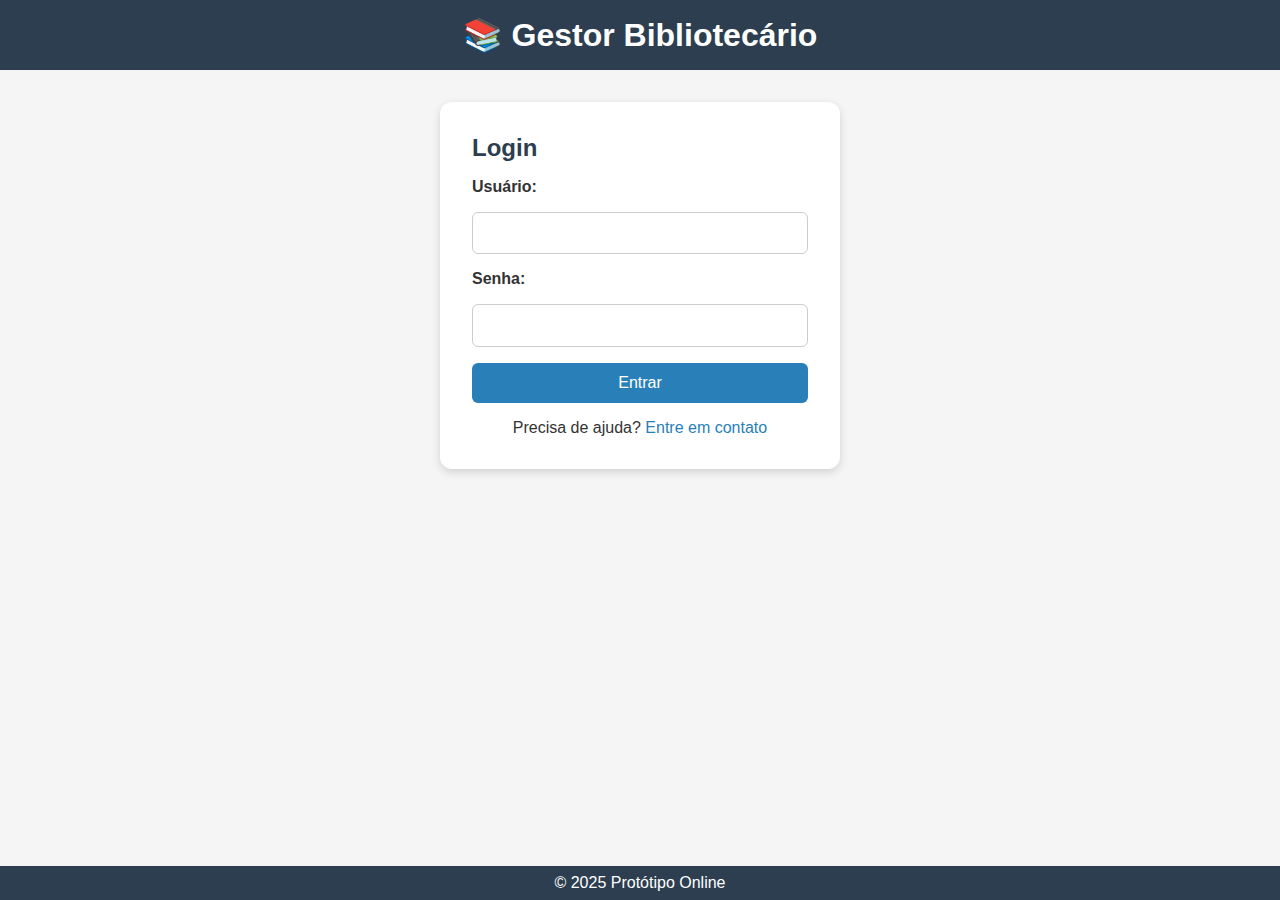
<file: index.html>
<!DOCTYPE html>
<html lang="pt-br">
<head>
  <meta charset="UTF-8">
  <meta name="viewport" content="width=device-width, initial-scale=1.0">
  <title>Biblioteca - Login</title>
  <link rel="stylesheet" href="estilos/style.css">
</head>
<body>
  <header class="cabeçalho">
    <h1>📚 Gestor Bibliotecário</h1>
  </header>

  <main class="container">
    <section class="cartao">
      <h2>Login</h2>
      <form action="dashboard.html" method="POST" id="iform" class="form-login">
        <label for="nome-usuario">Usuário:</label>
        <input type="text" id="nome-usuario" name="nome-usuario" required>

        <label for="senha">Senha:</label>
        <input type="password" id="senha" name="senha" required>

        <button type="submit" id="entrar">Entrar</button>
      </form>
      <p class="link-contato">
        Precisa de ajuda? <a href="contato.html">Entre em contato</a>
      </p>
    </section>
  </main>

  <footer>
    <p>&copy; 2025 Protótipo Online</p>
  </footer>

  <script>
    const formulario = document.getElementById("iform");
    
    formulario.addEventListener("submit", function(entrarSite) {
      entrarSite.preventDefault();
    
      const usuario = document.getElementById("nome-usuario").value.trim();
      const senha = document.getElementById("senha").value.trim();

      if(usuario === '' || senha === '') {
          alert("Preencha todos os campos para continuar!");
      } else {
          window.location.href = "dashboard.html"
      }
    });
  </script>
</body>
</html>
</file>
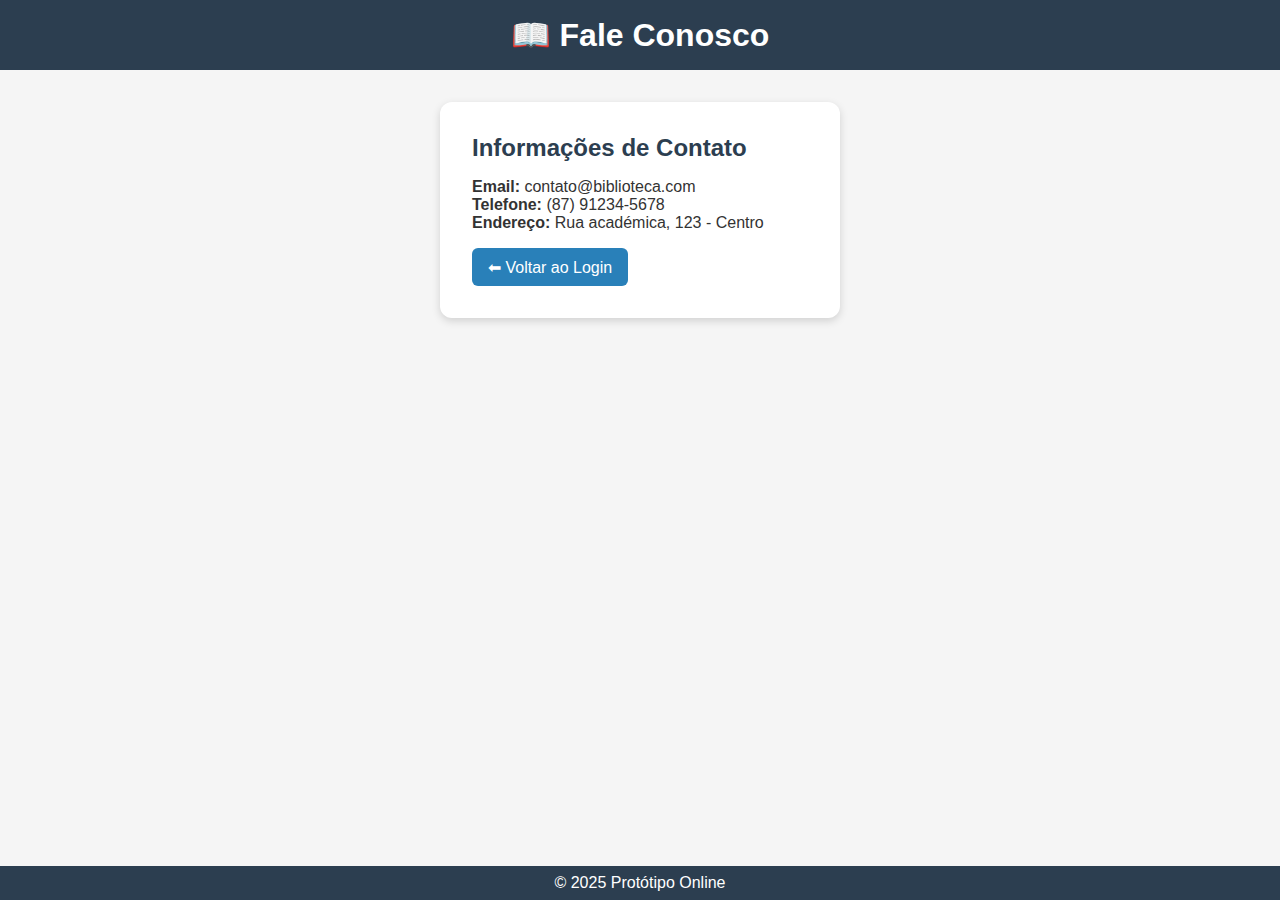
<file: contato.html>
<!DOCTYPE html>
<html lang="pt-br">
<head>
  <meta charset="UTF-8">
  <meta name="viewport" content="width=device-width, initial-scale=1.0">
  <title>Contato - Biblioteca</title>
  <link rel="stylesheet" href="estilos/style.css">
</head>
<body>
  <header class="cabeçalho">
    <h1>📖 Fale Conosco</h1>
  </header>

  <main class="container">
    <section class="cartao">
      <h2>Informações de Contato</h2>
      <p><strong>Email:</strong> contato@biblioteca.com</p>
      <p><strong>Telefone:</strong> (87) 91234-5678</p>
      <p><strong>Endereço:</strong> Rua académica, 123 - Centro</p>
      <a href="index.html" class="btn-voltar">⬅ Voltar ao Login</a>
    </section>
  </main>

  <footer>
    <p>&copy; 2025 Protótipo Online</p>
  </footer>
</body>
</html>
</file>
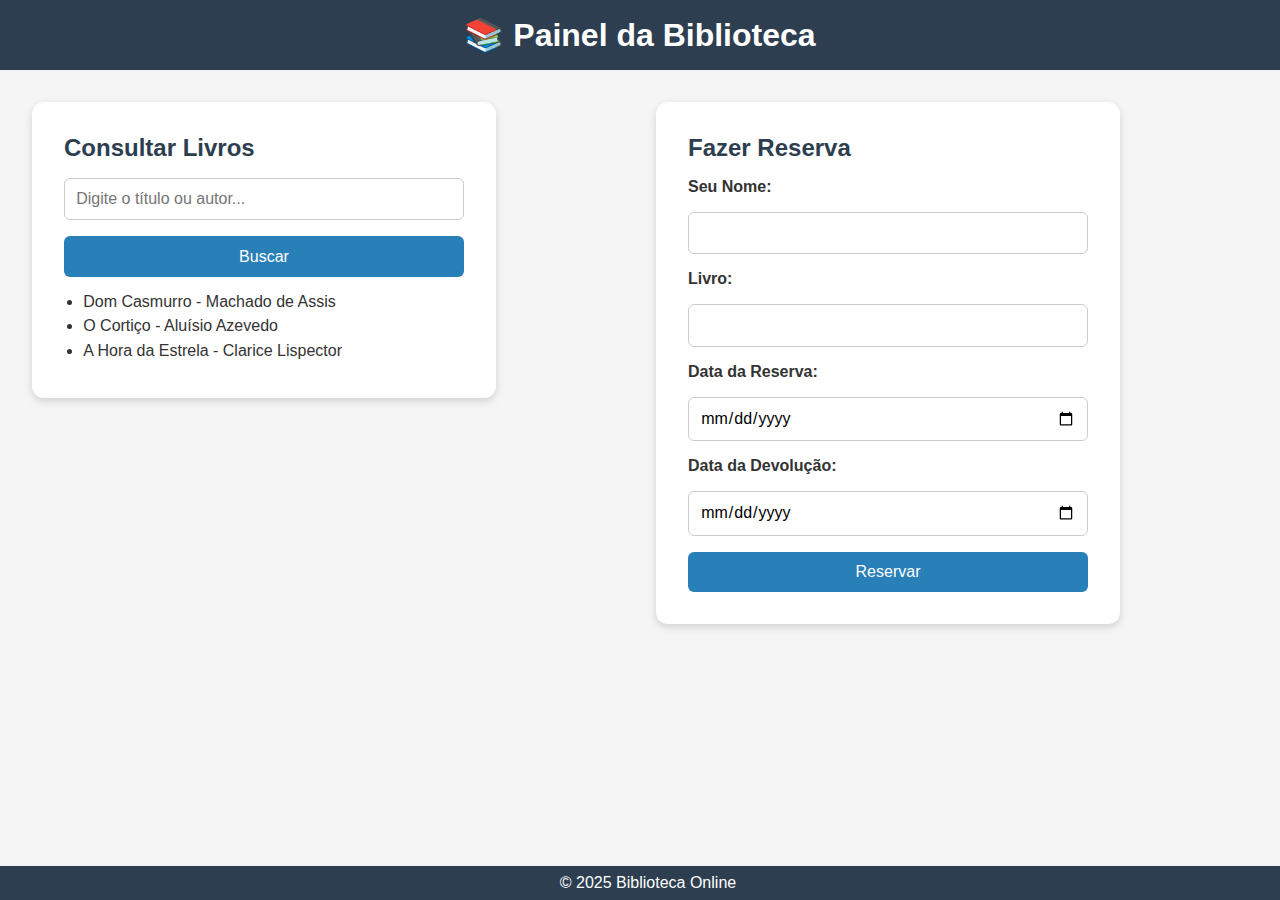
<file: dashboar.html>
<!DOCTYPE html>
<html lang="pt-BR">
<head>
  <meta charset="UTF-8">
  <meta name="viewport" content="width=device-width, initial-scale=1.0">
  <title>Painel - Biblioteca</title>
  <link rel="stylesheet" href="style.css">
</head>
<body>
  <header class="cabeçalho">
    <h1>📚 Painel da Biblioteca</h1>
  </header>

  <main class="container grid">
    <!-- Consulta de livros -->
    <section class="card">
      <h2>Consultar Livros</h2>
      <form class="form-consulta">
        <input type="text" placeholder="Digite o título ou autor...">
        <button type="submit">Buscar</button>
      </form>
      <ul class="lista-livros">
        <li>Dom Casmurro - Machado de Assis</li>
        <li>O Cortiço - Aluísio Azevedo</li>
        <li>A Hora da Estrela - Clarice Lispector</li>
      </ul>
    </section>

    <!-- Reserva de livros -->
    <section class="card">
      <h2>Fazer Reserva</h2>
      <form class="form-reserva">
        <label for="nome">Seu Nome:</label>
        <input type="text" id="nome" required>

        <label for="livro">Livro:</label>
        <input type="text" id="livro" required>

        <label for="data-reserva">Data da Reserva:</label>
        <input type="date" id="data-reserva" required>

        <label for="data-devolucao">Data da Devolução:</label>
        <input type="date" id="data-devolucao" required>

        <button type="submit">Reservar</button>
      </form>
    </section>
  </main>

  <footer>
    <p>&copy; 2025 Biblioteca Online</p>
  </footer>
</body>
</html>
</file>
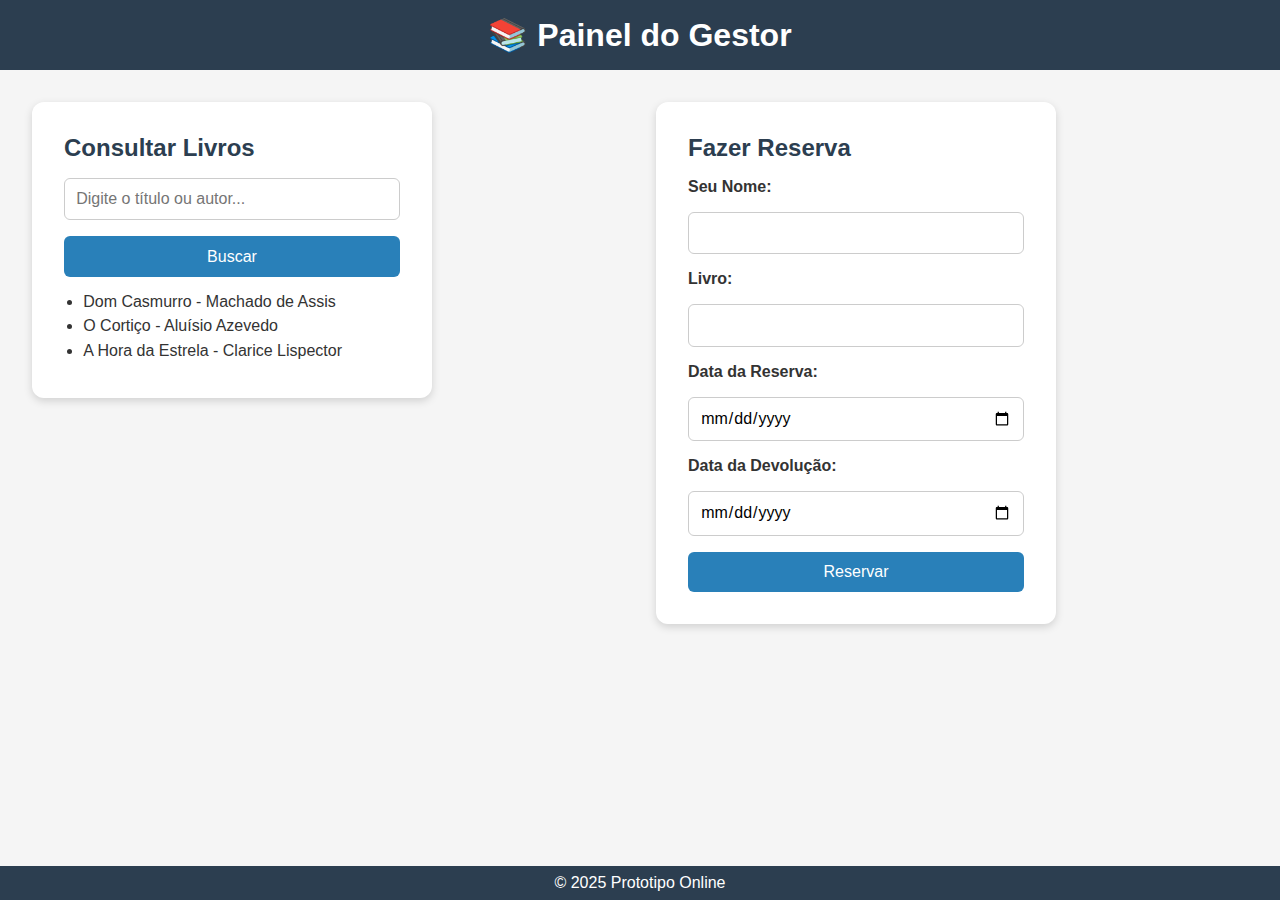
<file: dashboard.html>
<!DOCTYPE html>
<html lang="pt-br">
<head>
  <meta charset="UTF-8">
  <meta name="viewport" content="width=device-width, initial-scale=1.0">
  <title>Painel - Biblioteca</title>
  <link rel="stylesheet" href="estilos/style.css">
  <link rel="stylesheet" href="estilos/media-query.css">
</head>
<body>
  <header class="cabeçalho">
    <h1>📚 Painel do Gestor</h1>
  </header>

  <main class="container grid">
    <!-- Consulta de livros -->
    <section class="cartao">
      <h2>Consultar Livros</h2>
      <form class="form-consulta">
        <input type="text" placeholder="Digite o título ou autor...">
        <button type="submit">Buscar</button>
      </form>
      <ul class="lista-livros">
        <li>Dom Casmurro - Machado de Assis</li>
        <li>O Cortiço - Aluísio Azevedo</li>
        <li>A Hora da Estrela - Clarice Lispector</li>
      </ul>
    </section>

    <!-- Reserva de livros -->
    <section class="cartao">
      <h2>Fazer Reserva</h2>
      <form class="form-reserva">
        <label for="nome">Seu Nome:</label>
        <input type="text" id="nome" required>

        <label for="livro">Livro:</label>
        <input type="text" id="livro" required>

        <label for="data-reserva">Data da Reserva:</label>
        <input type="date" id="data-reserva" required>

        <label for="data-devolucao">Data da Devolução:</label>
        <input type="date" id="data-devolucao" required>

        <button type="submit">Reservar</button>
      </form>
    </section>
  </main>

  <footer>
    <p>&copy; 2025 Prototipo Online</p>
  </footer>
</body>
</html>
</file>
<file: estilos/style.css>
@charset "UTF-8";

/* Estilo geral */
* {
  font-family: 'Segoe UI', Tahoma, Geneva, Verdana, sans-serif;
  margin: 0px;
  box-sizing: border-box;
}

body {
  background: #f5f5f5;
  color: #333;
}

/* Estilo do cabeçalho */
header.cabeçalho {
  background: #2c3e50;
  color: #fff;
  padding: 1rem;
  text-align: center;
  width: 100%;
}

header h1 {
  margin: 0;
}

/* Containers e cartões */
main {
  margin-bottom: 10px;

}

.container {
  padding: 2rem;
  display: flex;
  justify-content: center;
  align-items: flex-start;
}

.grid {
  display: grid;
  grid-template-columns: 1fr 1fr;
  gap: 2rem;
}

main .cartao {
  background: #fff;
  padding: 2rem;
  border-radius: 12px;
  box-shadow: 0 3px 8px rgba(0,0,0,0.15);
  max-width: 400px;
  width: 100%;
}

main h2 {
  color: #2c3e50;
  margin-bottom: 1rem;
}

/* Formulários */
form {
  display: flex;
  flex-direction: column;
  gap: 1rem;
}

label {
  font-weight: bold;
}

input, button {
  padding: .7rem;
  border-radius: 6px;
  border: 1px solid rgb(204, 204, 204);
  font-size: 1rem;
}

input:focus {
  outline: none;
  border-color: #2980b9;
  box-shadow: 0 0 5px #2980b9;
}

button {
  background: #2980b9;
  color: #fff;
  border: none;
  cursor: pointer;
  transition: 0.3s;
}

button:hover {
  background: #1f6391;
}

/* Listagem */
.lista-livros {
  margin-top: 1rem;
  padding-left: 1.2rem;
}

.lista-livros li {
  margin: .4rem 0;
}

/* Links */
a {
  color: #2980b9;
  text-decoration: none;
}

a:hover {
  text-decoration: underline;
}

.link-contato {
  margin-top: 1rem;
  text-align: center;
}

.btn-voltar {
  display: inline-block;
  margin-top: 1rem;
  background: #2980b9;
  color: #fff;
  padding: .6rem 1rem;
  border-radius: 6px;
}

.btn-voltar:hover {
  background: #1f6391;
}

/* Estilo do rodapé */
footer {
  background: #2c3e50;
  color: #fff;
  text-align: center;
  padding: .5rem;
  position: fixed;
  bottom: 0;
  width: 100%;
}
</file>
<file: style.css>
/* Estilo geral */
* {
  font-family: 'Segoe UI', Tahoma, Geneva, Verdana, sans-serif;
  margin: 0px;
}

body {
  background: #f5f5f5;
  color: #333;
}

/* Estilo do cabeçalho */

header.cabeçalho {
  background: #2c3e50;
  color: #fff;
  padding: 1rem;
  text-align: center;
}

header h1 {
  margin: 0;
}

/* Containers e cartões */
.container {
  padding: 2rem;
  display: flex;
  justify-content: center;
  align-items: flex-start;
}

.grid {
  display: grid;
  grid-template-columns: 1fr 1fr;
  gap: 2rem;
}

.card {
  background: #fff;
  padding: 2rem;
  border-radius: 12px;
  box-shadow: 0 3px 8px rgba(0,0,0,0.15);
  max-width: 400px;
  width: 100%;
}

h2 {
  color: #2c3e50;
  margin-bottom: 1rem;
}

/* Formulários */
form {
  display: flex;
  flex-direction: column;
  gap: 1rem;
}

label {
  font-weight: bold;
}

input, button {
  padding: .7rem;
  border-radius: 6px;
  border: 1px solid #ccc;
  font-size: 1rem;
}

input:focus {
  outline: none;
  border-color: #2980b9;
  box-shadow: 0 0 5px #2980b9;
}

button {
  background: #2980b9;
  color: #fff;
  border: none;
  cursor: pointer;
  transition: 0.3s;
}

button:hover {
  background: #1f6391;
}

/* Listagem */
.lista-livros {
  margin-top: 1rem;
  padding-left: 1.2rem;
}

.lista-livros li {
  margin: .4rem 0;
}

/* Links */
a {
  color: #2980b9;
  text-decoration: none;
}

a:hover {
  text-decoration: underline;
}

.link-contato {
  margin-top: 1rem;
  text-align: center;
}

.btn-voltar {
  display: inline-block;
  margin-top: 1rem;
  background: #2980b9;
  color: #fff;
  padding: .6rem 1rem;
  border-radius: 6px;
}

.btn-voltar:hover {
  background: #1f6391;
}

/* Estilo do rodapé */
footer {
  background: #2c3e50;
  color: #fff;
  text-align: center;
  padding: .5rem;
  position: fixed;
  bottom: 0;
  width: 100%;
}
</file>
<file: estilos/media-query.css>
@charset "UTF-8";

@media screen and (max-width: 983px) {
    *{
        box-sizing: border-box;
    }

    .grid {
        display: grid;
        grid-template-columns: 1fr;
        gap: 1rem;
    }

    main .cartao {
        display: inline-block;
        margin: auto;
        max-width: 400px;
        width: 100%;
    }

    main {
        margin-bottom: 10px;
    }
}
</file>
